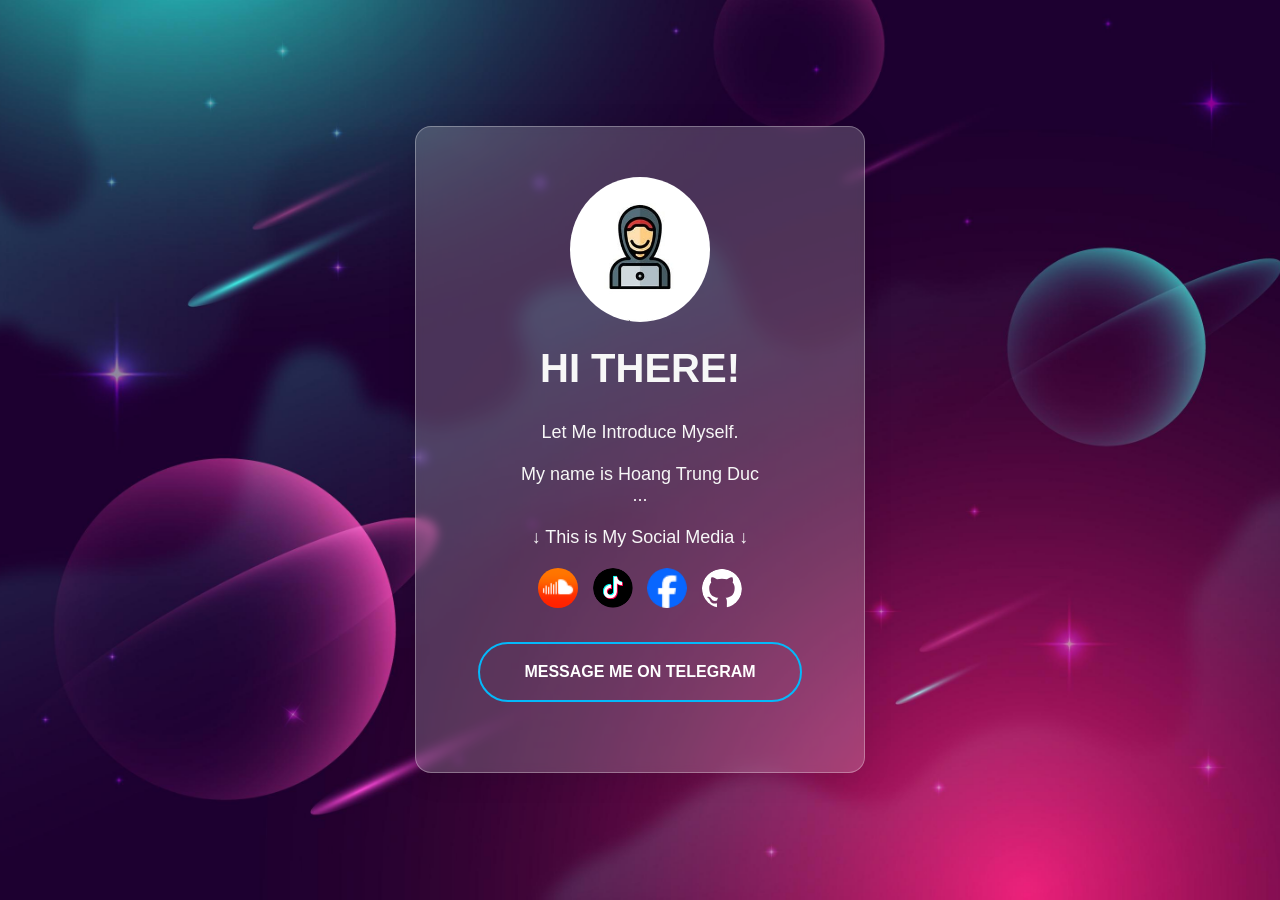
<file: index.html>
<!DOCTYPE html>
<html lang="en">
  <head>
    <meta charset="UTF-8" />
    <meta http-equiv="X-UA-Compatible" content="IE=edge" />
    <meta name="viewport" content="width=device-width, initial-scale=1.0" />
    <title>Profile</title>
    <link rel="icon" href="images/avata.jpg" />
    <link rel="stylesheet" href="style.css" />
  </head>
  <body>
    <div class="container">
      <div class="card" data-tilt>
        <img src="images/avata.jpg" />
        <h2>HI THERE!</h2>
        <p>
          <br />Let Me Introduce Myself. <br /><br />My name is Hoang Trung Duc
          <br />... <br /><br />↓ This is My Social Media ↓
        </p>

        <div class="link">
          <a href="https://soundcloud.com/hoagduc27"
            ><img src="images/scl.ico"
          /></a>
          <a href="https://www.tiktok.com/@hoagduc27"
            ><img src="images/Tiktok-1.png"
          /></a>
          <a href="https://www.facebook.com/hoagduc27"
            ><img src="images/fb.ico"
          /></a>
          <a href="https://github.com/hoagduc27"
            ><img src="images/github-mark-white.svg"
          /></a>
          <a href="https://t.me/hoagduc27">
            <button class="btn fourth">Message Me on Telegram</button>
          </a>
        </div>
      </div>
    </div>

    <script src="vanilla-tilt.babel.js"></script>
  </body>
</html>
</file>
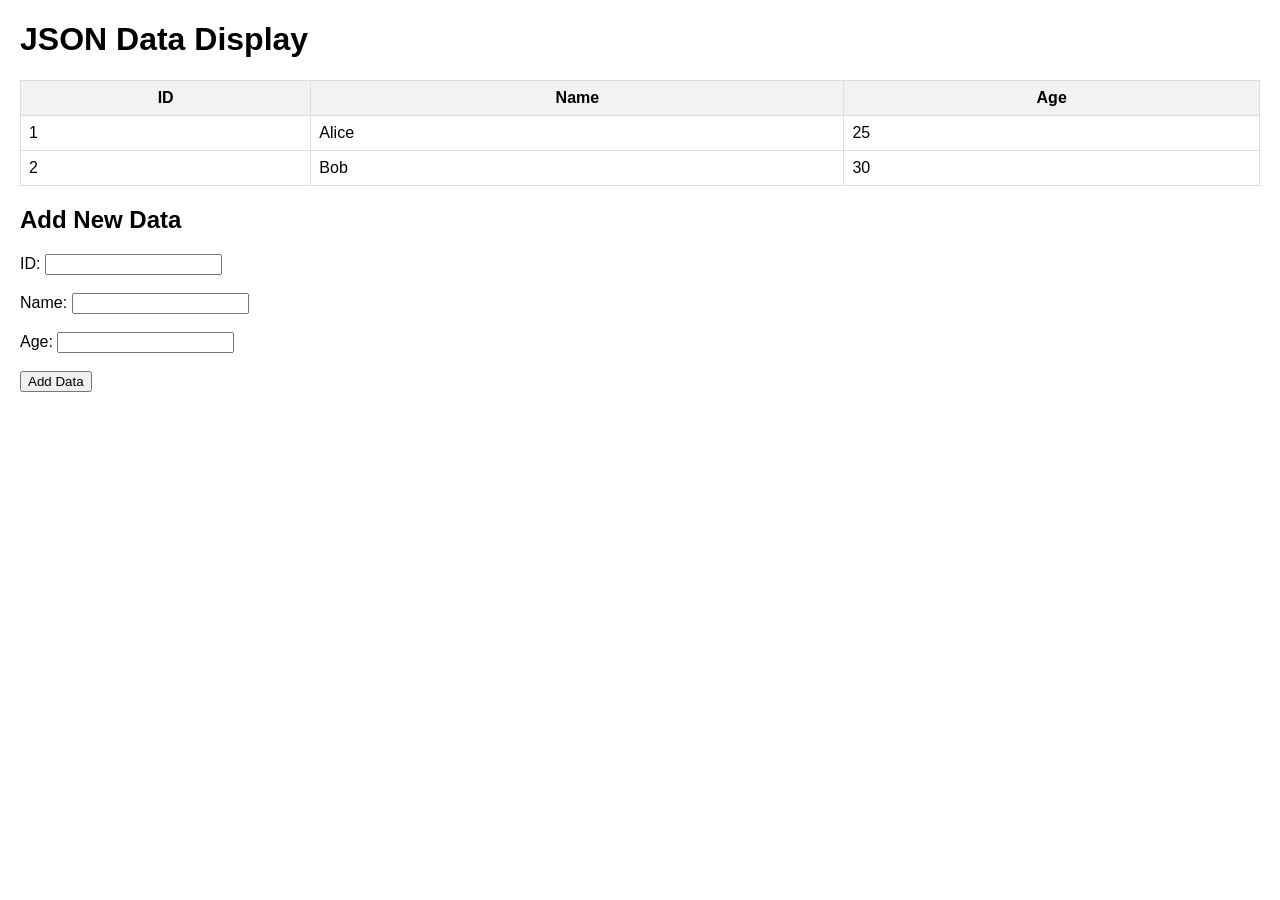
<file: scam.html>
<!DOCTYPE html>
<html lang="en">
  <head>
    <meta charset="UTF-8" />
    <title>JSON Data Display</title>
    <style>
      body {
        font-family: Arial, sans-serif;
        margin: 20px;
      }
      table {
        width: 100%;
        border-collapse: collapse;
      }
      th,
      td {
        border: 1px solid #ddd;
        padding: 8px;
      }
      th {
        background-color: #f2f2f2;
      }
    </style>
  </head>
  <body>
    <h1>JSON Data Display</h1>
    <table id="data-table">
      <thead>
        <tr>
          <th>ID</th>
          <th>Name</th>
          <th>Age</th>
        </tr>
      </thead>
      <tbody></tbody>
    </table>

    <h2>Add New Data</h2>
    <form id="data-form">
      <label for="id">ID:</label>
      <input type="text" id="id" name="id" required /><br /><br />
      <label for="name">Name:</label>
      <input type="text" id="name" name="name" required /><br /><br />
      <label for="age">Age:</label>
      <input type="text" id="age" name="age" required /><br /><br />
      <button type="submit">Add Data</button>
    </form>

    <script>
      document.addEventListener("DOMContentLoaded", () => {
        const dataTable = document
          .getElementById("data-table")
          .getElementsByTagName("tbody")[0];
        const dataForm = document.getElementById("data-form");

        // Fetch and display data from JSON file
        fetch("data.json")
          .then((response) => response.json())
          .then((data) => {
            data.forEach((item) => {
              const row = dataTable.insertRow();
              row.insertCell(0).textContent = item.id;
              row.insertCell(1).textContent = item.name;
              row.insertCell(2).textContent = item.age;
            });
          });

        // Add new data to JSON file
        dataForm.addEventListener("submit", (event) => {
          event.preventDefault();
          const newData = {
            id: document.getElementById("id").value,
            name: document.getElementById("name").value,
            age: document.getElementById("age").value,
          };

          fetch("data.json")
            .then((response) => response.json())
            .then((data) => {
              data.push(newData);
              return fetch("data.json", {
                method: "POST",
                headers: {
                  "Content-Type": "application/json",
                },
                body: JSON.stringify(data),
              });
            })
            .then(() => {
              const row = dataTable.insertRow();
              row.insertCell(0).textContent = newData.id;
              row.insertCell(1).textContent = newData.name;
              row.insertCell(2).textContent = newData.age;
              dataForm.reset();
            });
        });
      });
    </script>
  </body>
</html>
</file>
<file: style.css>
*{
    margin: 0;
    padding: 0;
    box-sizing: border-box;
    font-family: 'poppins', Verdana, Geneva, Tahoma, sans-serif; 
}

.container{
    width: 100%;
    height: 100vh;
    background-image: url(images/Galaxy-2.jpg);
    background-position: center;
    background-size: cover;
    display: flex;
    align-items: center;
    justify-content: center;
}

.card{
    width: 90%;
    max-width: 450px;
    color: #f7f7f7;
    text-align: center;
    padding: 50px 35px;
    border: 1px solid rgba(255, 255, 255, 0.3);
    background: rgba(255, 255, 255, 0.2);
    border-radius: 16px;
    box-shadow: 0 4px 30px rgba(0, 0, 0, 0.1);
    backdrop-filter: blur(5px);
}

.card img{
    width: 140px;
    border-radius: 50%;
}

.card h2{
    font-size: 40px;
    font-weight: 600;
    margin-top: 20px;
}

.card p{
    font-size: 18px;
    margin: 10px auto;
    max-width: 330px;
}

.card .link img{
    width: 40px;
    border-radius: 50%;
    margin: 10px 5px;
    transition: background 0.5px;
}

.card .link img:before{
    content: ' ';
    position: absolute;
    top: 0;
    left: 0;
    width: 100%;
    height: 100%;
    border-radius: 10px;
    background: #fc0101;
    transition: .5s;
    transform: scale( .9);
    z-index: -1;
}

.card .link img:hover:before{
    transform: scale(1.2);
    box-sizing: 0 0 15px #fc0101;
    filter: blur(3px);
}

.card .link img:hover{
    color: #fcfc01;
    box-shadow: 0 0 20px #fcfc01;
    text-shadow: 0 0 20px #fcfc01;
}

/* .Message{
    text-decoration: none;
    display: inline-block;
    font-size: 18px;
    font-weight: 500;
    background: #fff;
    color: #ff01cf;
    padding: 10px 30px;
    border-radius: 30px;
    margin: 30px 0 10px;
} */

/* .Message:hover{
    color: #ff01cf;
    box-shadow: 0 0 20px #ff01cf;
    text-shadow: 0 0 100px #ff01cf;
} */

.btn {
  box-sizing: border-box;
  -webkit-appearance: none;
     -moz-appearance: none;
          appearance: none;
  background-color: transparent;
  border: 2px solid #e74c3c;
  border-radius: 30em;
  color: #e74c3c;
  cursor: pointer;
  display: inline-block;
  font-size: 18px;
  align-self: center;
  font-size: 1rem;
  margin: 20px;
  padding: 1.2em 2.8em;
  text-decoration: none;
  text-align: center;
  text-transform: uppercase;
  font-family: 'Montserrat', sans-serif;
  font-weight: 700;
}

.btn:hover, .btn:focus {
  color: #fff;
  outline: 0;
}

.fourth {
  border-color: #04b9fb;
  color: #ffffff;
  background-image: linear-gradient(45deg, #f10ff1 50%, transparent 50%);
  background-position: 100%;
  background-size: 400%;
  transition: background 300ms ease-in-out;
}

.fourth:hover {
  background-position: 0;
}
</file>
